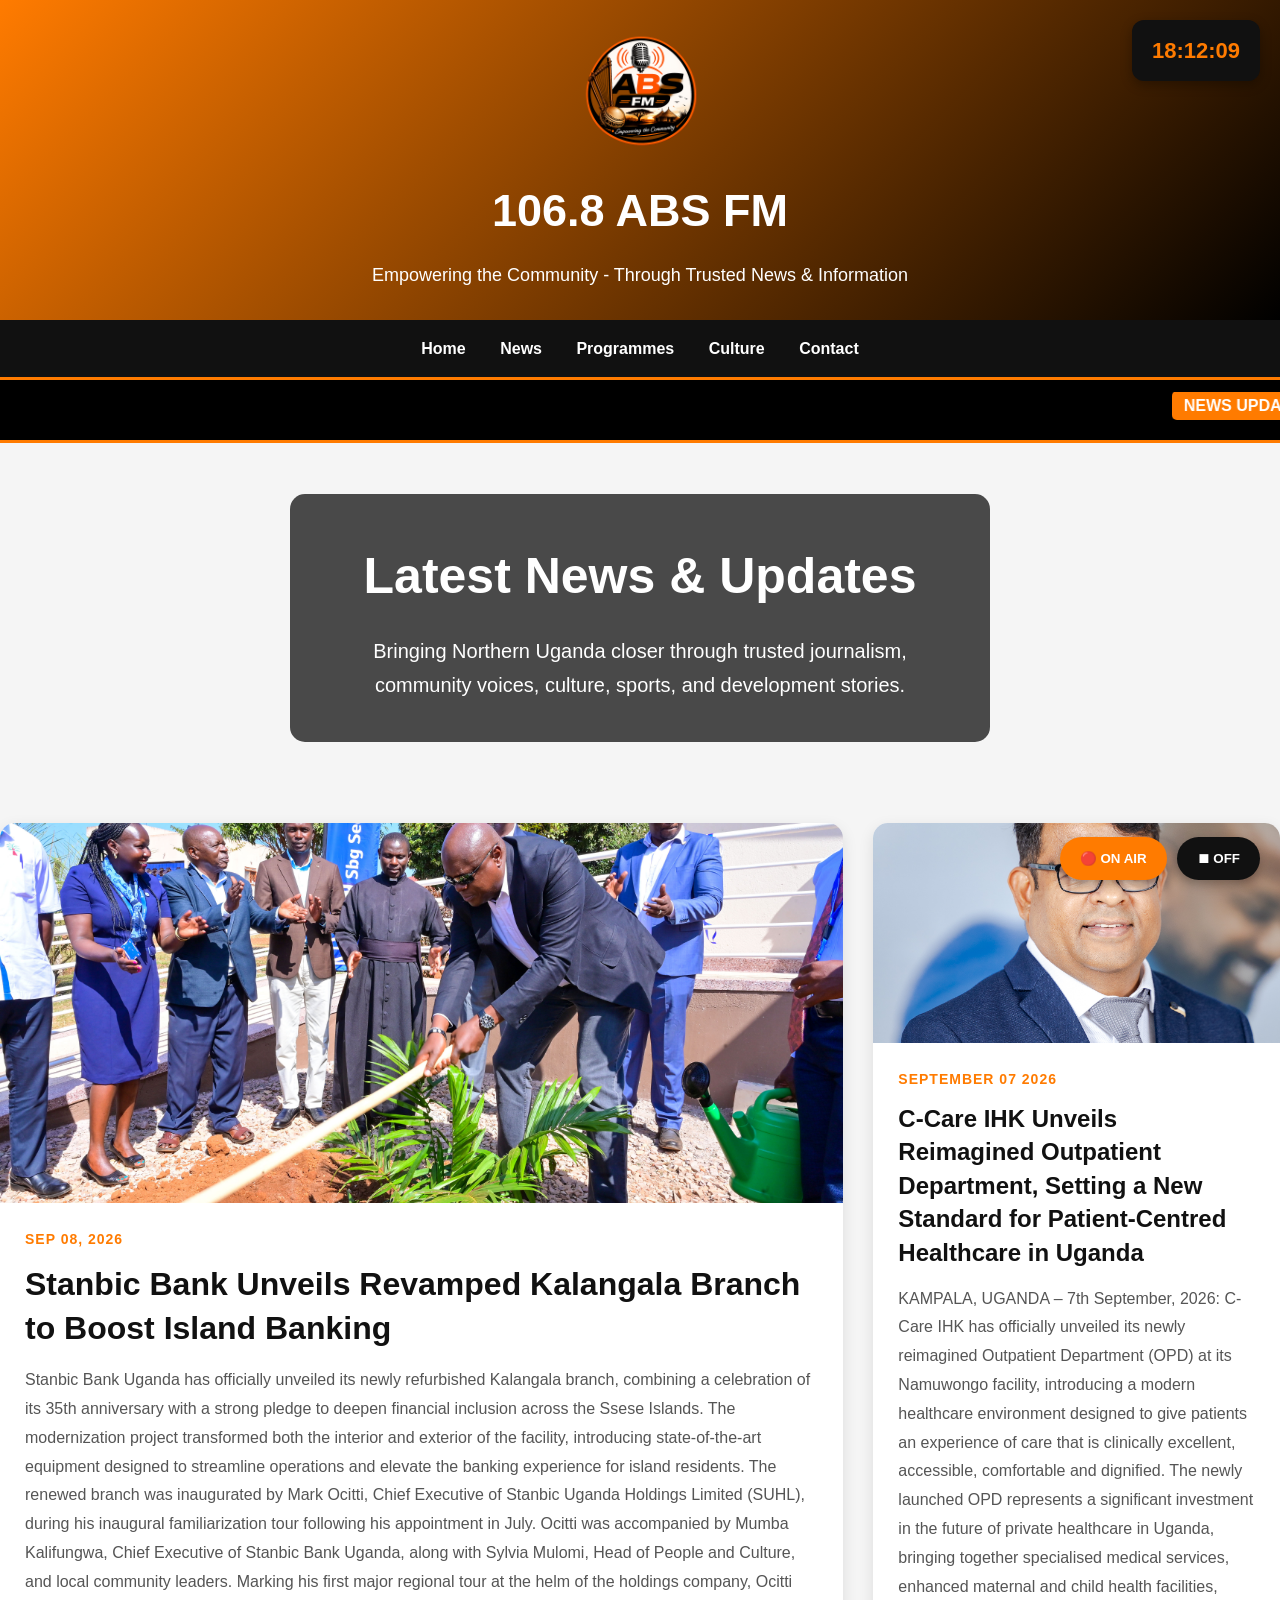
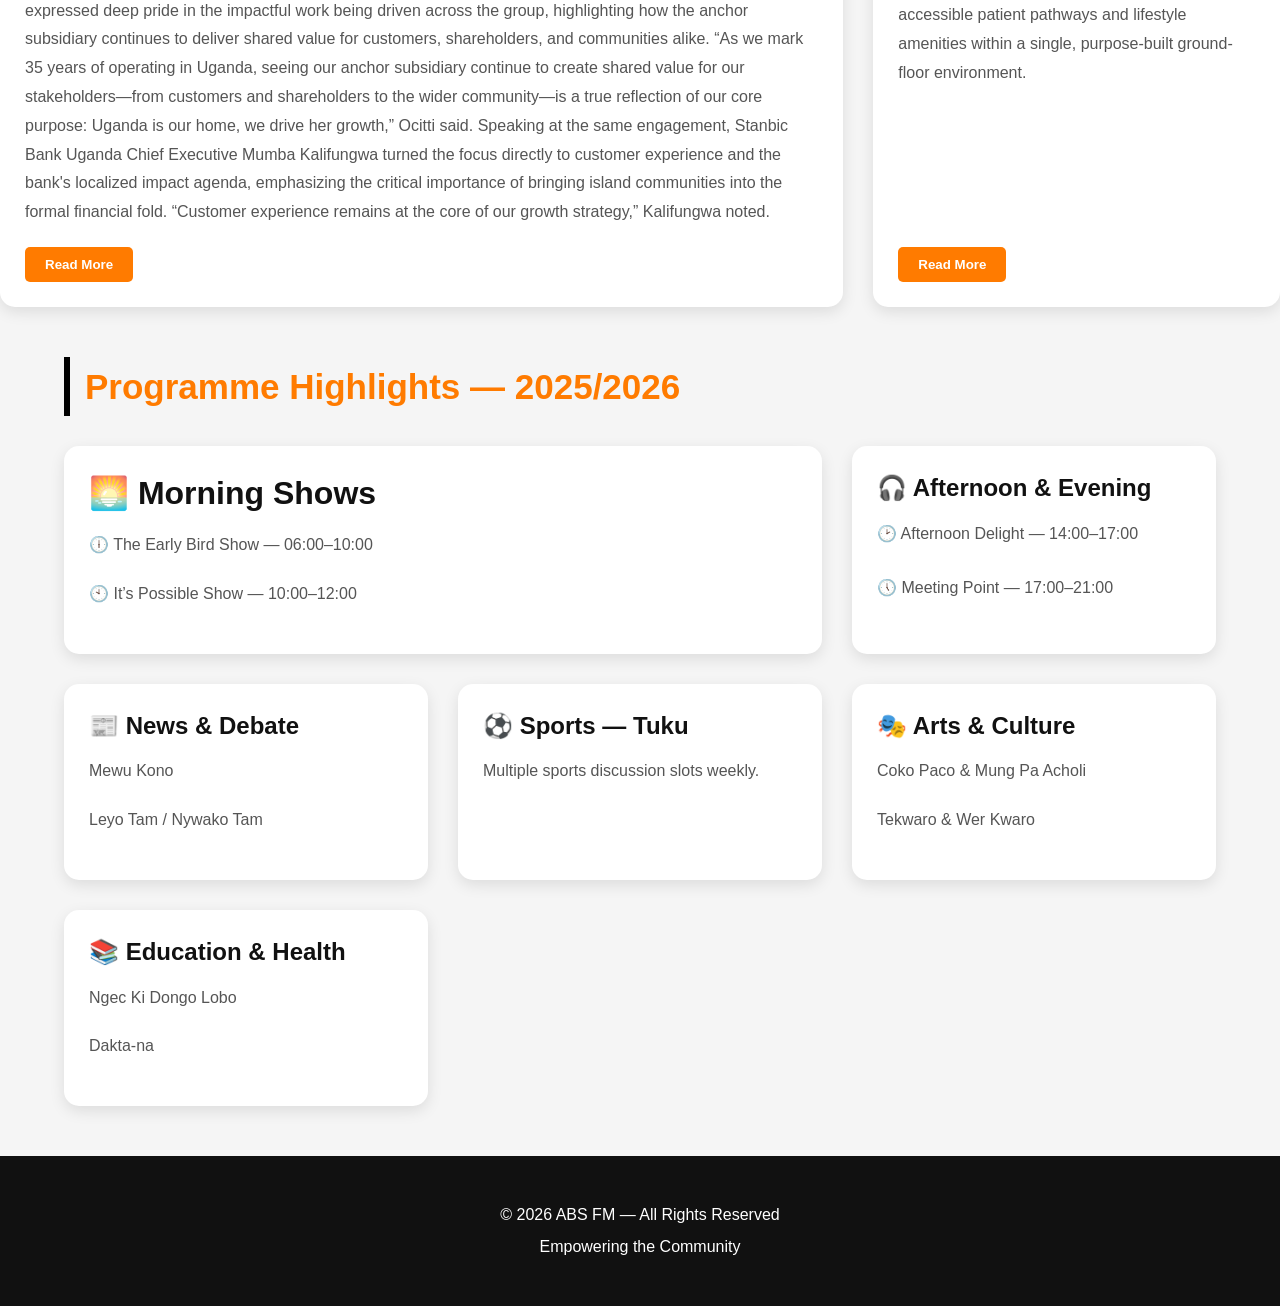
<file: index.html>
<!DOCTYPE html>
<html lang="en">
<head>
  <meta charset="UTF-8">
  <meta name="viewport" content="width=device-width, initial-scale=1.0">
	  <!-- Favicon -->
  <link rel="icon" type="image/png" href="ABS LOGO Png.png">

  <!-- SEO -->
  <title>106.8 ABS FM | Northern Uganda News, Culture & Live Radio</title>
  <link rel="stylesheet" href="JavaScript.css">

  <meta name="description" content="106.8 ABS FM is a leading radio station in Northern Uganda delivering trusted news, live radio, sports, culture, entertainment, and community programmes.">

  <meta name="keywords" content="ABS FM, 106.8 ABS FM, Uganda radio station, Northern Uganda news, live radio Uganda, Acholi culture, sports news Uganda">

  <meta name="author" content="106.8 ABS FM">

  <!-- Google Search Preview -->
  <meta property="og:title" content="106.8 ABS FM">
  
  <meta property="og:description" content="Trusted news, live radio, sports, culture, and community voices from Northern Uganda.">

  <meta property="og:image" content="ABS LOGO Png.png">

  <meta property="og:type" content="website">

  <meta property="og:url" content="https://www.absfmgulucom.com">

  <!-- Mobile Theme -->
  <meta name="theme-color" content="#ff7b00">
<link rel="icon" type="image/png" href="ABS LOGO Png.png">
  <title>106.8 ABS FM</title>

  <style>

    *{
      margin:0;
      padding:0;
      box-sizing:border-box;
      font-family:Arial, Helvetica, sans-serif;
    }

    body{
      background:#f5f5f5;
      color:#222;
      line-height:1.7;
    }

    header{
      background:linear-gradient(135deg,#ff7b00,#000);
      color:white;
      text-align:center;
      padding:30px 20px;
    }

    header img{
      width:120px;
      margin-bottom:15px;
    }

    header h1{
      font-size:45px;
      margin-bottom:10px;
    }

    header p{
      font-size:18px;
    }

    nav{
      background:#111;
      padding:15px;
      text-align:center;
      position:sticky;
      top:0;
      z-index:1000;
    }

    nav a{
      color:white;
      text-decoration:none;
      margin:0 15px;
      font-weight:bold;
      transition:0.3s;
    }

    nav a:hover{
      color:#ff7b00;
    }

    /* BREAKING NEWS */

    .breaking-news{
      background:#000;
      color:white;
      padding:12px 0;
      overflow:hidden;
      white-space:nowrap;
      border-top:3px solid #ff7b00;
      border-bottom:3px solid #ff7b00;
    }

    .breaking-news marquee{
      font-size:16px;
      font-weight:bold;
    }

    .breaking-news span{
      background:#ff7b00;
      color:white;
      padding:6px 12px;
      margin-right:20px;
      border-radius:5px;
    }

    .hero{
      background:url('https://images.unsplash.com/photo-1495020689067-958852a7765e?auto=format&fit=crop&w=1400&q=80') center/cover;
      height:350px;
      display:flex;
      align-items:center;
      justify-content:center;
      text-align:center;
      color:white;
    }

    .hero-content{
      background:rgba(0,0,0,0.7);
      padding:40px;
      border-radius:15px;
      max-width:700px;
    }

    .hero h2{
      font-size:50px;
      margin-bottom:15px;
    }

    .hero p{
      font-size:20px;
    }

    .container{
      width:90%;
      max-width:1200px;
      margin:50px auto;
    }

    .section-title{
      color:#ff7b00;
      margin-bottom:30px;
      border-left:6px solid black;
      padding-left:15px;
      font-size:35px;
    }

    .news-grid{
      display:grid;
      grid-template-columns:repeat(auto-fit,minmax(320px,1fr));
      gap:30px;
    }

    .news-card{
      background:white;
      border-radius:15px;
      overflow:hidden;
      box-shadow:0 5px 15px rgba(0,0,0,0.1);
      transition:0.3s;
    }

    .news-card:hover{
      transform:translateY(-5px);
    }

    .news-card img{
      width:100%;
      height:220px;
      object-fit:cover;
    }

    .news-content{
      padding:25px;
    }

    .date{
      color:#ff7b00;
      font-size:14px;
      font-weight:bold;
      margin-bottom:10px;
    }

    .news-content h3{
      margin-bottom:15px;
      color:#111;
    }

    .news-content p{
      color:#555;
      margin-bottom:20px;
    }

    .btn{
      display:inline-block;
      padding:10px 20px;
      background:#ff7b00;
      color:white;
      text-decoration:none;
      border:none;
      border-radius:5px;
      font-weight:bold;
      transition:0.3s;
      cursor:pointer;
    }

    .btn:hover{
      background:black;
    }

    /* FULL STORY */

    .full-story{
      display:none;
      margin-top:15px;
      color:#444;
    }

    footer{
      background:#111;
      color:white;
      text-align:center;
      padding:40px 20px;
      margin-top:50px;
    }

    footer p{
      margin:5px 0;
    }

    /* RADIO PLAYER */

    .radio-player{
      position:fixed;
      bottom:20px;
      right:20px;
      display:flex;
      gap:10px;
      z-index:9999;
    }

    .live-btn,
    .stop-btn{
      border:none;
      padding:14px 20px;
      border-radius:50px;
      color:white;
      font-weight:bold;
      cursor:pointer;
      box-shadow:0 4px 12px rgba(0,0,0,0.3);
      transition:0.3s;
    }

    .live-btn{
      background:#ff7b00;
      animation:pulse 1.5s infinite;
    }

    .stop-btn{
      background:#111;
    }

    .live-btn:hover,
    .stop-btn:hover{
      transform:scale(1.05);
    }

    @keyframes pulse{

      0%{
        box-shadow:0 0 0 0 rgba(255,123,0,0.7);
      }

      70%{
        box-shadow:0 0 0 15px rgba(255,123,0,0);
      }

      100%{
        box-shadow:0 0 0 0 rgba(255,123,0,0);
      }

    }

    @media(max-width:768px){

      .hero h2{
        font-size:35px;
      }

      nav a{
        display:block;
        margin:10px 0;
      }

      .radio-player{
        bottom:15px;
        right:15px;
      }

    }

  </style>

</head>

<body>

  <header>

    <img src="ABS LOGO Png.png" alt="ABS FM Logo">

    <h1>106.8 ABS FM</h1>

    <p>Empowering the Community - Through Trusted News & Information</p>

  </header>

  <nav>

    <a href="index.html">Home</a>

    <a href="news 1.html">News</a>

    <a href="index.html#programmes">Programmes</a>

    <a href="index.html#culture">Culture</a>

    <a href="index.html#contact">Contact</a>

  </nav>

  <!-- BREAKING NEWS -->

  <div class="breaking-news">

    <marquee behavior="scroll" direction="left">

      <span>NEWS UPDATES</span>

      Presentation by Churchill Otieno, President, The Africa Editors Forum
(TAEF) during the opening of the Uganda Editors Convention on July 31,
2026 in Jinja.
    </marquee>

  </div>

  <section class="hero">

    <div class="hero-content">

      <h2>Latest News & Updates</h2>

      <p>
        Bringing Northern Uganda closer through trusted journalism,
        community voices, culture, sports, and development stories.
      </p>

    </div>

  </section>

  
    <div class="news-grid">

      <!-- NEWS CARD 1 -->

      <div class="news-card">

        <img src="SUHL Chief Executive Mark Ocitti planting a legacy tree at the Kalangala Stanbic branch.JPG" alt="Community News">
        <div class="news-content">

          <div class="date">Sep 08, 2026</div>

          <h3>
Stanbic Bank Unveils Revamped Kalangala Branch to Boost Island Banking
</h3>

          <p>
            
Stanbic Bank Uganda has officially unveiled its newly refurbished Kalangala branch, combining a celebration of its 35th anniversary with a strong pledge to deepen financial inclusion across the Ssese Islands.
The modernization project transformed both the interior and exterior of the facility, introducing state-of-the-art equipment designed to streamline operations and elevate the banking experience for island residents.
The renewed branch was inaugurated by Mark Ocitti, Chief Executive of Stanbic Uganda Holdings Limited (SUHL), during his inaugural familiarization tour following his appointment in July. 
Ocitti was accompanied by Mumba Kalifungwa, Chief Executive of Stanbic Bank Uganda, along with Sylvia Mulomi, Head of People and Culture, and local community leaders.
Marking his first major regional tour at the helm of the holdings company, Ocitti expressed deep pride in the impactful work being driven across the group, highlighting how the anchor subsidiary continues to deliver shared value for customers, shareholders, and communities alike.
“As we mark 35 years of operating in Uganda, seeing our anchor subsidiary continue to create shared value for our stakeholders—from customers and shareholders to the wider community—is a true reflection of our core purpose: Uganda is our home, we drive her growth,” Ocitti said.
Speaking at the same engagement, Stanbic Bank Uganda Chief Executive Mumba Kalifungwa turned the focus directly to customer experience and the bank's localized impact agenda, emphasizing the critical importance of bringing island communities into the formal financial fold.
“Customer experience remains at the core of our growth strategy,” Kalifungwa noted.

          <div id="story1" class="full-story">

            <p>
              

This refurbishment ensures that our customers in Kalangala enjoy a modern, reliable, and exceptional banking environment. Through our positive impact agenda, we remain fully committed to driving financial inclusion that specifically empowers women, youth, and farmers across these island communities.”
The Kalangala revamp forms part of a broader nationwide initiative to strengthen physical and digital touchpoints. 
				<img 
        src="Stanbic Uganda senior leaders Mark Ocitti and Mumba Kalifungwa lead the ribbon-cutting ceremony to officially reopen the refurbished Kalangala branch as part of the bank's commitment to enhancing customer servi.JPG"
        alt="Community News">
		Tribute to a TAEF rock - Hameye Mahaman Cisse | 2
The future belongs not to the loudest voices, but to the most credible ones.
Africa does not need more content. Africa needs more trusted journalism.
And trusted journalism begins with courageous editors. So lead with
integrity. Lead with wisdom. Lead with imagination. Challenge governments
when necessary. Challenge yourselves always.
Collaborate more than you compete. Our greatest responsibility is not
simply to publish tomorrow’s headline. It is to ensure that future
generations inherit societies where truth still matters.
I have every confidence that Uganda’s editors will continue to stand for that
ideal.
And when history writes this chapter, may it say that in an age of pressure,
intimidation and uncertainty, Africa’s editors did not retreat.
They led.
Thank you, and I wish you fruitful deliberations       </p>

          </div>

          <button onclick="toggleStory('story1', this)" class="btn">

            Read More

          </button>

        </div>

      </div>

      <!-- NEWS CARD 2 -->

      <div class="news-card">

        <img 
        src="Airtel Uganda MD.jpg"
        alt="Roke Telkom Powers Culture and Connection at Bakiga Nation Festival">

        <div class="news-content">

          <div class="date">September 07 2026</div>

          <h3>C-Care IHK Unveils Reimagined Outpatient Department, Setting a New Standard for Patient-Centred Healthcare in Uganda </h3>

          <p>
            KAMPALA, UGANDA – 7th September, 2026: C-Care IHK has officially unveiled its newly reimagined Outpatient Department (OPD) at its Namuwongo facility, introducing a modern healthcare environment designed to give patients an experience of care that is clinically excellent, accessible, comfortable and dignified.
The newly launched OPD represents a significant investment in the future of private healthcare in Uganda, bringing together specialised medical services, enhanced maternal and child health facilities, accessible patient pathways and lifestyle amenities within a single, purpose-built ground-floor environment.
  </p>

          <div id="story2" class="full-story">

            <p>
              
The transformation forms part of C-Care IHK’s continued commitment to advancing healthcare standards in Uganda while responding to the changing expectations of patients and families seeking quality medical care.
Unlike conventional outpatient facilities where patients often navigate multiple floors, crowded waiting areas and disconnected services, the new C-Care IHK OPD has been designed from the ground up to make the patient journey simpler and more seamless.
</p>

            <p>
              
A key feature is the relocation of the Women’s and Children’s Centres to the ground floor, removing stairs and unnecessary physical barriers for expectant mothers, young children, elderly patients and people with mobility challenges. The redesigned space also brings together specialised clinics, a large-capacity pharmacy, an indoor children’s play area, green spaces and a modern café, creating an environment intended to make healthcare less intimidating and more welcoming.
Speaking at the launch, Azhar Sundoo, CEO, C-Care Uganda, said the investment reflects the organisation’s broader vision of making high-quality healthcare more accessible while ensuring that the patient remains at the centre of every decision.
“Healthcare is ultimately about people. With this new OPD, we are bringing clinical excellence and human-centred design together in a way that we believe can raise the standard for outpatient care in Uganda.”
</p>

          </div>

          <button onclick="toggleStory('story2', this)" class="btn">

            Read More

          </button>

        </div>

      </div>

    </div>
	
  <!-- PROGRAMME HIGHLIGHTS SECTION -->

  <section class="container">

    <h2 class="section-title">Programme Highlights — 2025/2026</h2>

    <div class="news-grid">

      <div class="news-card">

        <div class="news-content">

          <h3>🌅 Morning Shows</h3>

          <p>🕕 The Early Bird Show — 06:00–10:00</p>

          <p>🕙 It’s Possible Show — 10:00–12:00</p>

        </div>

      </div>

      <div class="news-card">

        <div class="news-content">

          <h3>🎧 Afternoon & Evening</h3>

          <p>🕑 Afternoon Delight — 14:00–17:00</p>

          <p>🕔 Meeting Point — 17:00–21:00</p>

        </div>

      </div>

      <div class="news-card">

        <div class="news-content">

          <h3>📰 News & Debate</h3>

          <p>Mewu Kono</p>

          <p>Leyo Tam / Nywako Tam</p>

        </div>

      </div>

      <div class="news-card">

        <div class="news-content">

          <h3>⚽ Sports — Tuku</h3>

          <p>Multiple sports discussion slots weekly.</p>

        </div>

      </div>

      <div class="news-card">

        <div class="news-content">

          <h3>🎭 Arts & Culture</h3>

          <p>Coko Paco & Mung Pa Acholi</p>

          <p>Tekwaro & Wer Kwaro</p>

        </div>

      </div>

      <div class="news-card">

        <div class="news-content">

          <h3>📚 Education & Health</h3>

          <p>Ngec Ki Dongo Lobo</p>

          <p>Dakta-na</p>

        </div>

      </div>

    </div>

  </section>

  <footer>

    <p>© 2026 ABS FM — All Rights Reserved</p>

    <p>Empowering the Community</p>

  </footer>

  <!-- RADIO PLAYER -->

  <div class="radio-player">

    <button onclick="playRadio()" class="live-btn">
      🔴 ON AIR
    </button>

    <button onclick="stopRadio()" class="stop-btn">
      ⏹ OFF
    </button>

    <audio id="radioStream">
      <source src="https://s12.myradiostream.com/19198/listen.mp3" type="audio/mpeg">
    </audio>

  </div>
	<div id="digital-clock"></div>

<style>

#digital-clock{
  position:fixed;
  top:20px;
  right:20px;
  background:#111;
  color:#ff7b00;
  padding:12px 20px;
  border-radius:12px;
  font-size:22px;
  font-weight:bold;
  box-shadow:0 4px 12px rgba(0,0,0,0.3);
  z-index:9999;
  font-family:Arial, Helvetica, sans-serif;
}

</style>

  <script>

    const radio = document.getElementById("radioStream");

    function playRadio(){
      radio.play();
    }

    function stopRadio(){
      radio.pause();
      radio.currentTime = 0;
    }

    function toggleStory(id, button){

      const story = document.getElementById(id);

      if(story.style.display === "block"){

        story.style.display = "none";
        button.innerHTML = "Read More";

      }else{

        story.style.display = "block";
        button.innerHTML = "Show Less";

      }

    }

  </script>
<script>

function updateClock(){

  const now = new Date();

  let hours = now.getHours();
  let minutes = now.getMinutes();
  let seconds = now.getSeconds();

  hours = hours < 10 ? "0" + hours : hours;
  minutes = minutes < 10 ? "0" + minutes : minutes;
  seconds = seconds < 10 ? "0" + seconds : seconds;

  const time = hours + ":" + minutes + ":" + seconds;

  document.getElementById("digital-clock").innerHTML = time;

}

setInterval(updateClock, 1000);

updateClock();

</script>

</body>
</html>
</file>
<file: JavaScript.css>
/* =========================
   PROFESSIONAL NEWS SECTION
========================= */

.news-grid{
    display:grid;
    grid-template-columns:repeat(auto-fit,minmax(350px,1fr));
    gap:30px;
    margin-top:30px;
}

.news-card{
    background:#fff;
    border-radius:18px;
    overflow:hidden;
    box-shadow:0 10px 25px rgba(0,0,0,0.08);
    transition:all 0.4s ease;
    display:flex;
    flex-direction:column;
    height:100%;
}

.news-card:hover{
    transform:translateY(-8px);
    box-shadow:0 20px 40px rgba(0,0,0,0.15);
}

.news-card img{
    width:100%;
    height:250px;
    object-fit:cover;
    transition:0.4s;
}

.news-card:hover img{
    transform:scale(1.05);
}

.news-content{
    padding:25px;
    display:flex;
    flex-direction:column;
    flex-grow:1;
}

.date{
    color:#ff7b00;
    font-size:14px;
    font-weight:700;
    margin-bottom:10px;
    text-transform:uppercase;
    letter-spacing:1px;
}

.news-content h3{
    font-size:24px;
    line-height:1.4;
    margin-bottom:15px;
    color:#111;
}

.news-content p{
    color:#555;
    line-height:1.8;
    margin-bottom:20px;
    flex-grow:1;
}

.btn{
    align-self:flex-start;
    background:#ff7b00;
    color:#fff;
    text-decoration:none;
    border:none;
    padding:12px 24px;
    border-radius:30px;
    font-weight:700;
    cursor:pointer;
    transition:0.3s;
}

.btn:hover{
    background:#000;
}

/* FULL STORY */

.full-story{
    display:none;
    margin-top:20px;
    padding-top:20px;
    border-top:1px solid #ddd;
    line-height:1.8;
}

/* FEATURED STORY */

.news-card:first-child{
    grid-column:span 2;
}

.news-card:first-child img{
    height:380px;
}

.news-card:first-child h3{
    font-size:32px;
}

/* TABLET */

@media(max-width:992px){

    .news-card:first-child{
        grid-column:span 1;
    }

    .news-card:first-child img{
        height:250px;
    }

}

/* MOBILE */

@media(max-width:768px){

    .news-grid{
        grid-template-columns:1fr;
        gap:20px;
    }

    .news-content{
        padding:20px;
    }

    .news-content h3{
        font-size:22px;
    }

    .news-card img{
        height:220px;
    }

}
.featured-news{
    position:relative;
    height:500px;
    border-radius:20px;
    overflow:hidden;
    margin-bottom:40px;
}

.featured-news img{
    width:100%;
    height:100%;
    object-fit:cover;
}

.featured-overlay{
    position:absolute;
    bottom:0;
    left:0;
    width:100%;
    padding:40px;
    color:white;
    background:linear-gradient(
      transparent,
      rgba(0,0,0,0.85)
    );
}
const hiddenImages = document.querySelectorAll("#image-list img");
const images = Array.from(hiddenImages).map(img => img.src);

let current = 0;

setInterval(() => {
    current = (current + 1) % images.length;
    document.getElementById("slider").src = images[current];
}, 4000);
.featured-overlay span{
    background:#ff7b00;
    padding:8px 15px;
    border-radius:20px;
    font-weight:bold;
}

.featured-overlay h2{
    font-size:42px;
    margin:15px 0;
}
</file>
